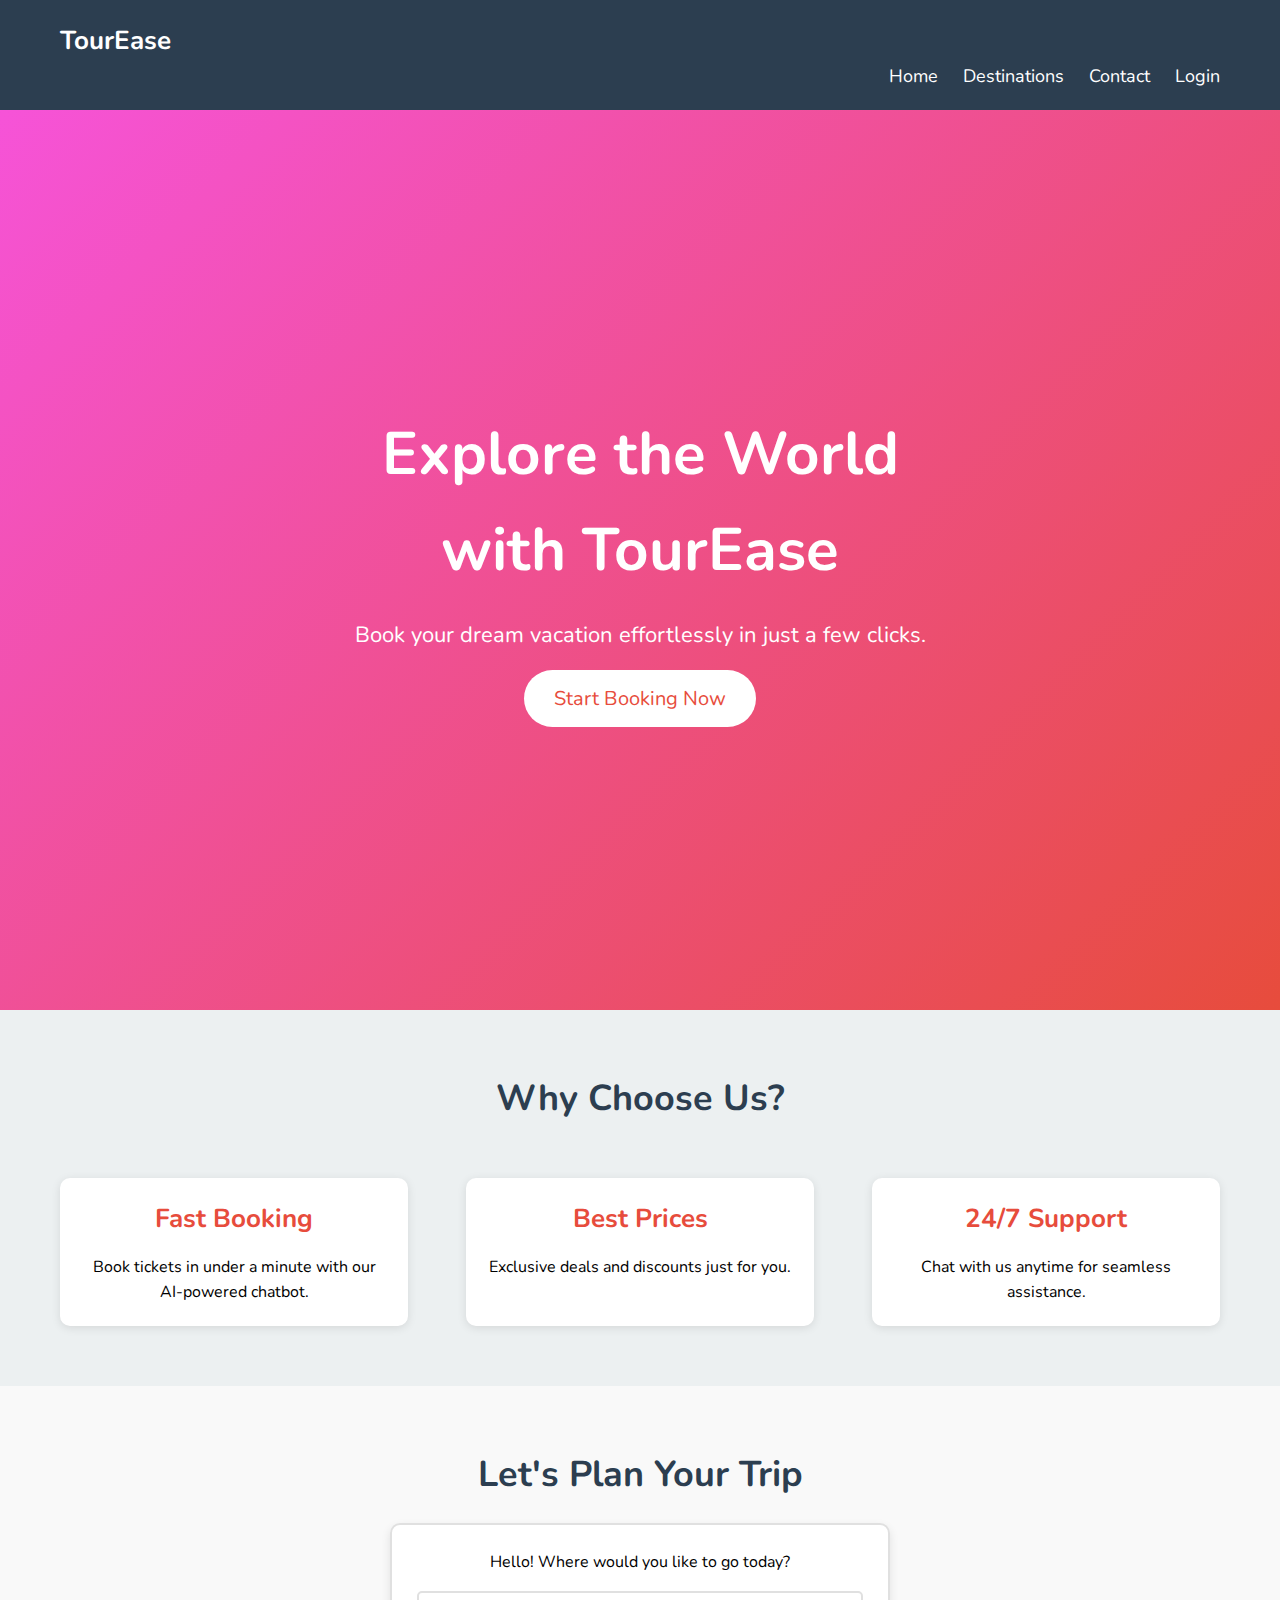
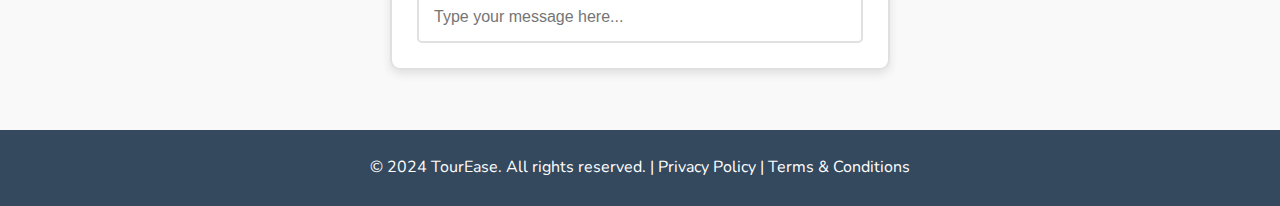
<file: index.html>
<!DOCTYPE html>
<html lang="en">
<head>
  <meta charset="UTF-8">
  <meta name="viewport" content="width=device-width, initial-scale=1.0">
  <title>TourEase - Book Your Dream Destination</title>
  <link rel="stylesheet" href="styles2.css">
  <link rel="preconnect" href="https://fonts.googleapis.com">
  <link href="https://fonts.googleapis.com/css2?family=Nunito:wght@400;600;700&display=swap" rel="stylesheet">
</head>
<body>
  <!-- Navbar -->
  <nav class="navbar">
    <div class="container">
      <a href="#" class="logo">TourEase</a>
      <ul class="nav-links">
        <li><a href="#">Home</a></li>
        <li><a href="dest.html">Destinations</a></li>
        <li><a href="contact.html">Contact</a></li>
        <li><a href="Login.html">Login</a></li>
      </ul>
    </div>
  </nav>

  <!-- Hero Section -->
  <section class="hero">
    <div class="container">
      <div class="hero-content">
        <h1>Explore the World with TourEase</h1>
        <p>Book your dream vacation effortlessly in just a few clicks.</p>
        <a href="Login.html" class="cta-btn">Start Booking Now</a>
      </div>
    </div>
  </section>

  <!-- Features Section -->
  <section class="features">
    <div class="container">
      <h2>Why Choose Us?</h2>
      <div class="feature-grid">
        <div class="feature-item">
          <h3>Fast Booking</h3>
          <p>Book tickets in under a minute with our AI-powered chatbot.</p>
        </div>
        <div class="feature-item">
          <h3>Best Prices</h3>
          <p>Exclusive deals and discounts just for you.</p>
        </div>
        <div class="feature-item">
          <h3>24/7 Support</h3>
          <p>Chat with us anytime for seamless assistance.</p>
        </div>
      </div>
    </div>
  </section>

  <!-- Chatbot Section -->
  <section class="chatbot" id="chatbot">
    <div class="container">
      <h2>Let's Plan Your Trip</h2>
      <div class="chatbot-box">
        <div class="chatbot-window">
          <p class="bot-message">Hello! Where would you like to go today?</p>
          <input type="text" class="chat-input" placeholder="Type your message here...">
        </div>
      </div>
    </div>
  </section>

  <!-- Footer -->
  <footer>
    <div class="container">
      <p>&copy; 2024 TourEase. All rights reserved. | Privacy Policy | Terms & Conditions</p>
    </div>
  </footer>

</body>
</html>
</file>
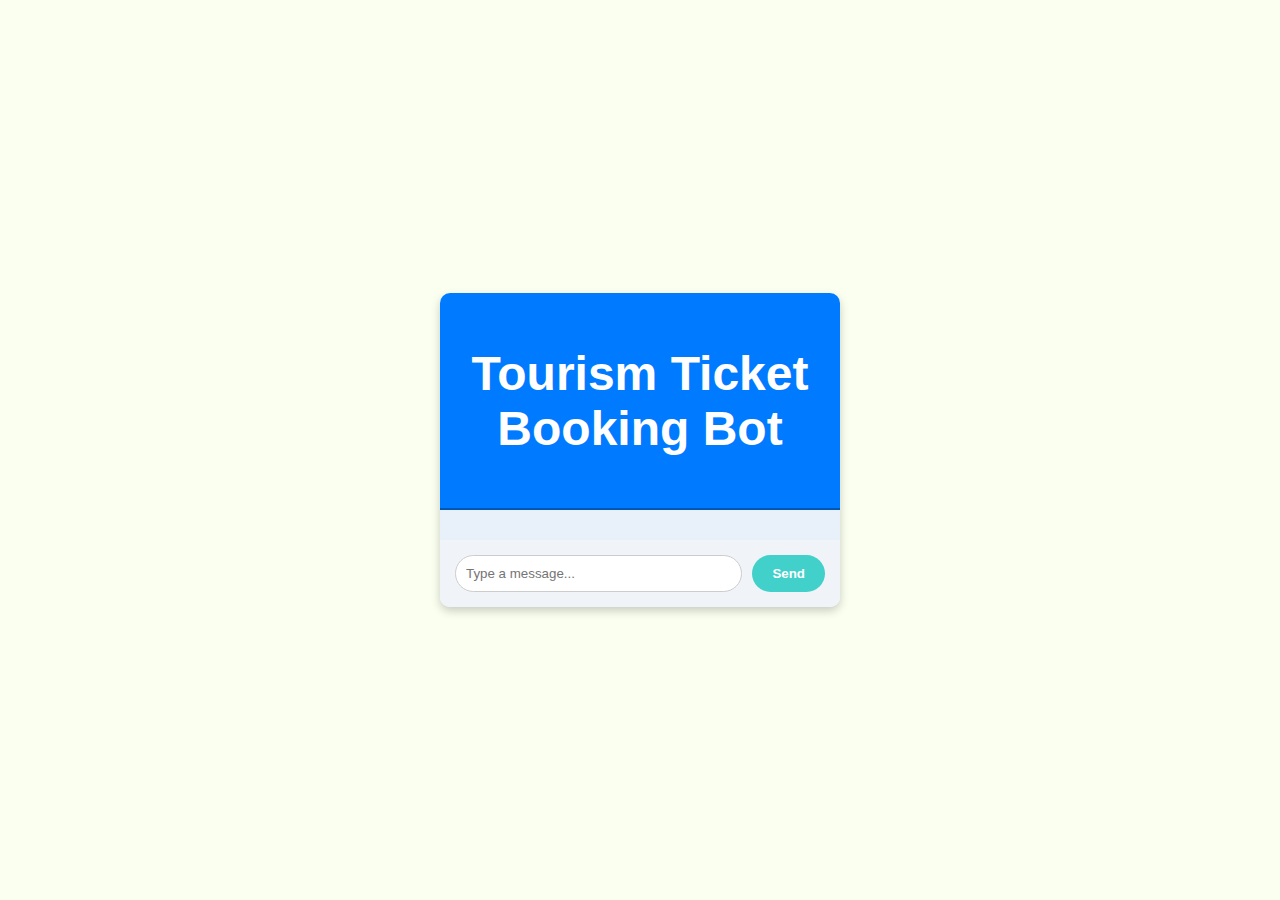
<file: bot.html>
<!DOCTYPE html>
<html lang="en">
<head>
  <meta charset="UTF-8">
  <meta name="viewport" content="width=device-width, initial-scale=1.0">
  <title>Tourism Ticket Booking Chatbot</title>
  <link rel="stylesheet" href="styles.css">
</head>
<body>
  <div class="chat-container">
    <div class="chat-header">
      <h1>Tourism Ticket Booking Bot</h1>
    </div>
    <div class="chat-body" id="chatBody"></div>
    <div class="chat-input">
      <input type="text" id="userInput" placeholder="Type a message..." />
      <button id="sendBtn" onclick="sendMessage()">Send</button>
    </div>
  </div>

  <script src="script.js"></script>
</body>
</html>
</file>
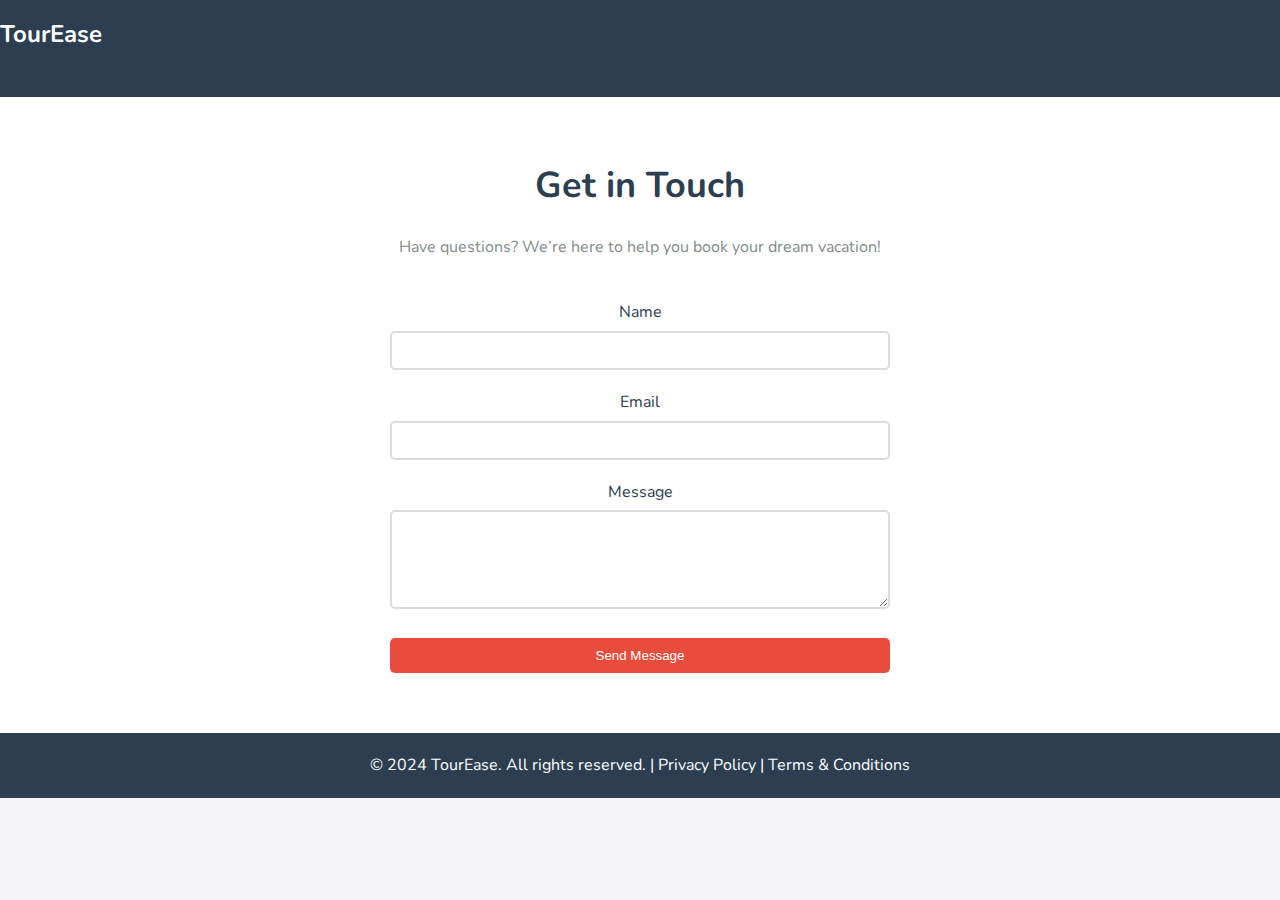
<file: contact.html>
<!DOCTYPE html>
<html lang="en">
<head>
  <meta charset="UTF-8">
  <meta name="viewport" content="width=device-width, initial-scale=1.0">
  <title>Contact Us - TourEase</title>
  <link rel="stylesheet" href="styles4.css">
  <link rel="preconnect" href="https://fonts.googleapis.com">
  <link href="https://fonts.googleapis.com/css2?family=Nunito:wght@400;600;700&display=swap" rel="stylesheet">
</head>
<body>
  <!-- Navbar -->
  <nav class="navbar">
    <div class="container">
      <a href="#" class="logo">TourEase</a>
      <ul class="nav-links">
        <li><a href="index.html">Home</a></li>
        <li><a href="dest.html">Destinations</a></li>
        <li><a href="contact.html">Contact</a></li>
        <li><a href="Login.html">Login</a></li>
      </ul>
    </div>
  </nav>

  <!-- Contact Section -->
  <section class="contact">
    <div class="container">
      <h2>Get in Touch</h2>
      <p>Have questions? We’re here to help you book your dream vacation!</p>
      <form class="contact-form">
        <div class="form-group">
          <label for="name">Name</label>
          <input type="text" id="name" required>
        </div>
        <div class="form-group">
          <label for="email">Email</label>
          <input type="email" id="email" required>
        </div>
        <div class="form-group">
          <label for="message">Message</label>
          <textarea id="message" rows="5" required></textarea>
        </div>
        <button type="submit" class="submit-btn">Send Message</button>
      </form>
    </div>
  </section>

  <!-- Footer -->
  <footer>
    <div class="container">
      <p>&copy; 2024 TourEase. All rights reserved. | Privacy Policy | Terms & Conditions</p>
    </div>
  </footer>
</body>
</html>
</file>
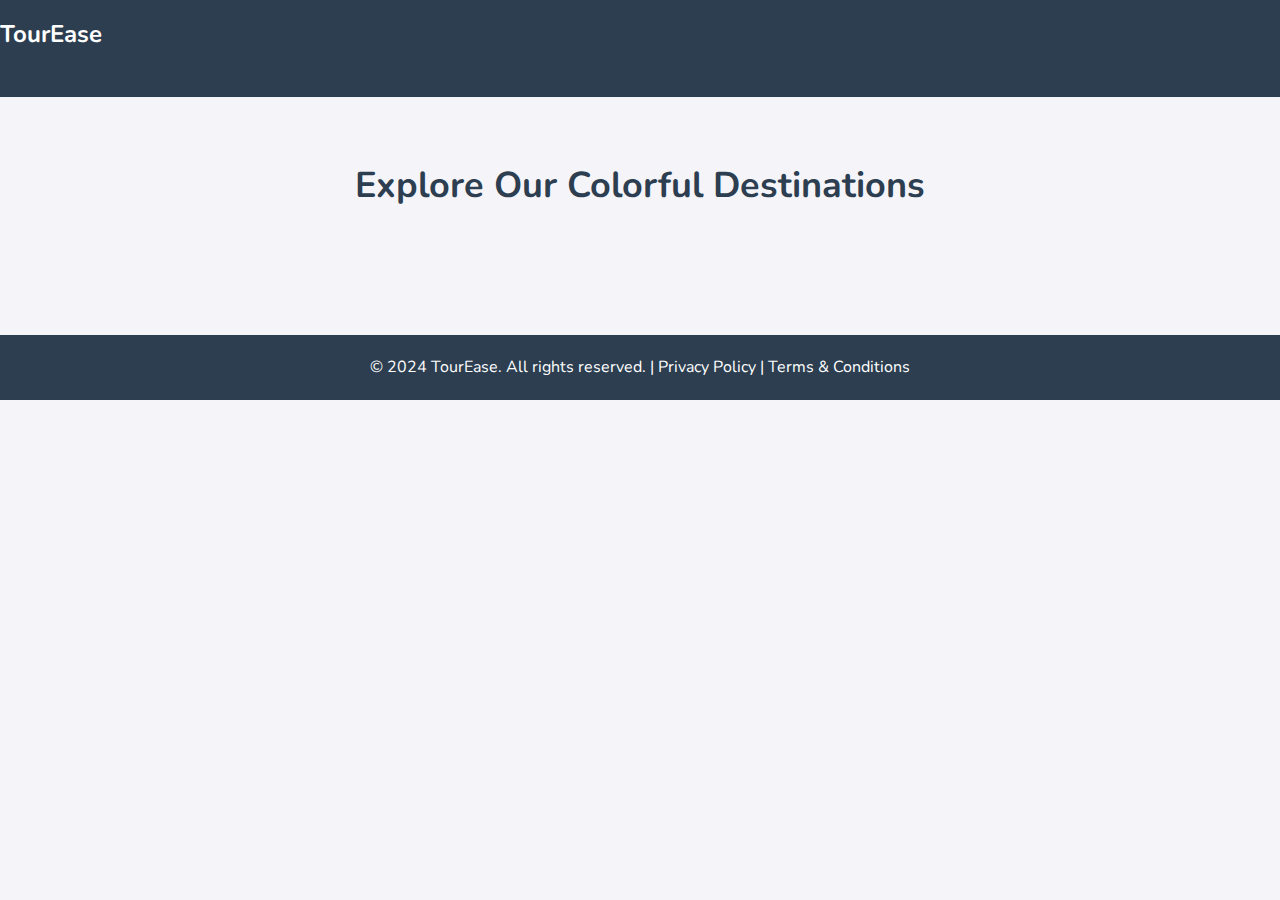
<file: dest.html>
<!DOCTYPE html>
<html lang="en">
<head>
  <meta charset="UTF-8">
  <meta name="viewport" content="width=device-width, initial-scale=1.0">
  <title>Destinations - TourEase</title>
  <link rel="stylesheet" href="styles3.css">
  <link rel="preconnect" href="https://fonts.googleapis.com">
  <link href="https://fonts.googleapis.com/css2?family=Nunito:wght@400;600;700&display=swap" rel="stylesheet">
</head>
<body>
  <!-- Navbar -->
  <nav class="navbar">
    <div class="container">
      <a href="#" class="logo">TourEase</a>
      <ul class="nav-links">
        <li><a href="index.html">Home</a></li>
        <li><a href="dest.html">Destinations</a></li>
        <li><a href="contact.html">Contact</a></li>
        <li><a href="Login.html">Login</a></li>
      </ul>
    </div>
  </nav>

  <!-- Destination Section -->
  <section class="destinations">
    <div class="container">
      <h2>Explore Our Colorful Destinations</h2>
      <div class="destination-grid">
        <div class="destination-item" style="background-color: #ff6b6b;">
          <div class="destination-overlay">
            <h3>Bali, Indonesia</h3>
            <p>Experience the beauty of Bali's beaches and culture.</p>
            <a href="#" class="explore-btn">Explore</a>
          </div>
        </div>
        <div class="destination-item" style="background-color: #f7e68d;">
          <div class="destination-overlay">
            <h3>Paris, France</h3>
            <p>Discover the romance of Paris with its iconic landmarks.</p>
            <a href="#" class="explore-btn">Explore</a>
          </div>
        </div>
        <div class="destination-item" style="background-color: #6bc0f8;">
          <div class="destination-overlay">
            <h3>Tokyo, Japan</h3>
            <p>Immerse yourself in the vibrant culture of Tokyo.</p>
            <a href="#" class="explore-btn">Explore</a>
          </div>
        </div>
        <div class="destination-item" style="background-color: #f6a8f5;">
          <div class="destination-overlay">
            <h3>Cape Town, South Africa</h3>
            <p>Enjoy breathtaking views and diverse wildlife.</p>
            <a href="#" class="explore-btn">Explore</a>
          </div>
        </div>
        <div class="destination-item" style="background-color: #ffb85f;">
          <div class="destination-overlay">
            <h3>New York, USA</h3>
            <p>Experience the hustle and bustle of the Big Apple.</p>
            <a href="#" class="explore-btn">Explore</a>
          </div>
        </div>
        <div class="destination-item" style="background-color: #81e6d9;">
          <div class="destination-overlay">
            <h3>Rome, Italy</h3>
            <p>Step back in time in the historic city of Rome.</p>
            <a href="#" class="explore-btn">Explore</a>
          </div>
        </div>
      </div>
    </div>
  </section>

  <!-- Footer -->
  <footer>
    <div class="container">
      <p>&copy; 2024 TourEase. All rights reserved. | Privacy Policy | Terms & Conditions</p>
    </div>
  </footer>

</body>
</html>
</file>
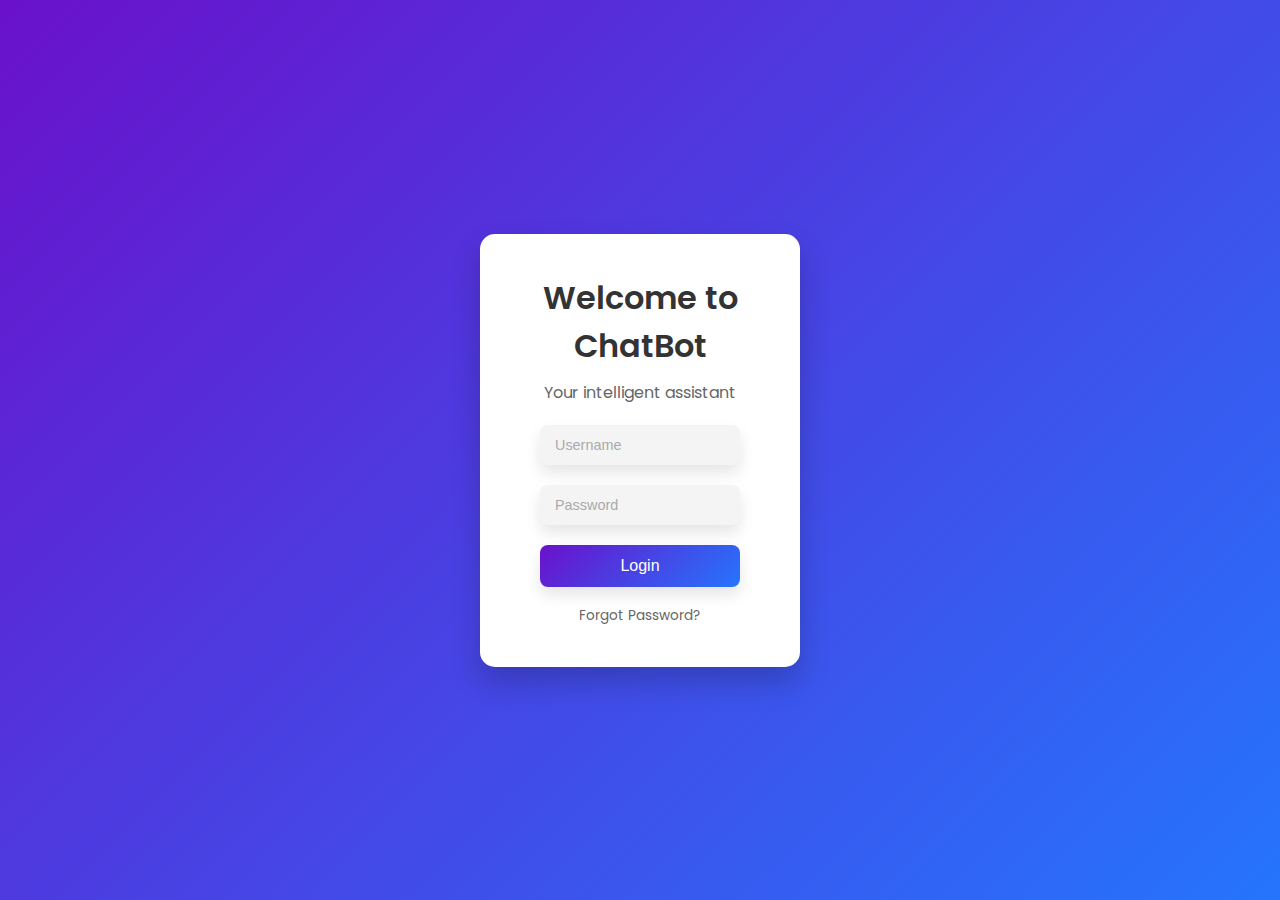
<file: Login.html>
<!DOCTYPE html>
<html lang="en">
<head>
    <meta charset="UTF-8">
    <meta name="viewport" content="width=device-width, initial-scale=1.0">
    <title>Chatbot Login</title>
    <link rel="stylesheet" href="styles1.css">
    <link href="https://fonts.googleapis.com/css2?family=Poppins:wght@300;400;600&display=swap" rel="stylesheet">
</head>
<body>
    <div class="container">
        <div class="login-box">
            <h1>Welcome to ChatBot</h1>
            <p>Your intelligent assistant</p>
            <form action="bot.html">
                <div class="input-field">
                    <input type="text" placeholder="Username" required>
                </div>
                <div class="input-field">
                    <input type="password" placeholder="Password" required>
                </div>
                <button type="submit" class="btn">Login</button>
                <div class="options">
                    <a href="#">Forgot Password?</a>
                </div>
            </form>
        </div>
    </div>
</body>
</html>
</file>
<file: styles2.css>
/* Global Styles */
* {
    margin: 0;
    padding: 0;
    box-sizing: border-box;
  }
  
  body {
    font-family: 'Nunito', sans-serif;
    line-height: 1.6;
    background-color: #f4f4f9;
  }
  
  .container {
    max-width: 1200px;
    margin: 0 auto;
    padding: 0 20px;
  }
  
  /* Navbar */
  .navbar {
    background-color: #2c3e50;
    padding: 20px 0;
  }
  
  .logo {
    color: #fff;
    font-size: 26px;
    font-weight: bold;
    text-decoration: none;
  }
  
  .nav-links {
    list-style: none;
    display: flex;
    justify-content: flex-end;
  }
  
  .nav-links li {
    margin-left: 25px;
  }
  
  .nav-links a {
    color: #fff;
    text-decoration: none;
    font-size: 18px;
    transition: color 0.3s;
  }
  
  .nav-links a:hover {
    color: #f653d8;
  }
  
  /* Hero Section */
  .hero {
    background: linear-gradient(135deg, #f653d8, #e74c3c);
    height: 100vh;
    display: flex;
    align-items: center;
    justify-content: center;
    text-align: center;
    color: #fff;
    position: relative;
  }
  
  .hero-content {
    max-width: 600px;
    z-index: 2;
  }
  
  .hero h1 {
    font-size: 60px;
    margin-bottom: 20px;
    animation: fadeInDown 1s ease-in-out;
  }
  
  .hero p {
    font-size: 22px;
    margin-bottom: 30px;
    animation: fadeInUp 1s ease-in-out;
  }
  
  .cta-btn {
    background-color: #fff;
    padding: 15px 30px;
    font-size: 20px;
    color: #e74c3c;
    text-decoration: none;
    border-radius: 50px;
    transition: background-color 0.3s ease;
    animation: bounceIn 1.5s ease;
  }
  
  .cta-btn:hover {
    background-color: #f4f4f9;
  }
  
  /* Keyframe Animations */
  @keyframes fadeInDown {
    0% {
      opacity: 0;
      transform: translateY(-30px);
    }
    100% {
      opacity: 1;
      transform: translateY(0);
    }
  }
  
  @keyframes fadeInUp {
    0% {
      opacity: 0;
      transform: translateY(30px);
    }
    100% {
      opacity: 1;
      transform: translateY(0);
    }
  }
  
  @keyframes bounceIn {
    0%, 20%, 50%, 80%, 100% {
      transform: translateY(0);
    }
    40% {
      transform: translateY(-20px);
    }
    60% {
      transform: translateY(-10px);
    }
  }
  
  /* Features Section */
  .features {
    padding: 60px 0;
    background-color: #ecf0f1;
    text-align: center;
  }
  
  .features h2 {
    font-size: 36px;
    margin-bottom: 50px;
    color: #2c3e50;
  }
  
  .feature-grid {
    display: flex;
    justify-content: space-between;
    gap: 30px;
  }
  
  .feature-item {
    text-align: center;
    width: 30%;
    padding: 20px;
    background-color: #fff;
    border-radius: 10px;
    box-shadow: 0 2px 10px rgba(0, 0, 0, 0.1);
    transition: transform 0.3s ease, box-shadow 0.3s ease;
  }
  
  .feature-item:hover {
    transform: translateY(-5px);
    box-shadow: 0 4px 15px rgba(0, 0, 0, 0.2);
  }
  
  .feature-item h3 {
    font-size: 26px;
    margin-bottom: 15px;
    color: #e74c3c;
  }
  
  /* Chatbot Section */
  .chatbot {
    padding: 60px 0;
    background-color: #f9f9f9;
    text-align: center;
  }
  
  .chatbot h2 {
    font-size: 36px;
    margin-bottom: 20px;
    color: #2c3e50;
  }
  
  .chatbot-box {
    max-width: 500px;
    margin: 0 auto;
  }
  
  .chatbot-window {
    background-color: rgba(255, 255, 255, 0.9);
    border: 2px solid #e0e0e0;
    padding: 25px;
    border-radius: 10px;
    box-shadow: 0 4px 10px rgba(0, 0, 0, 0.1);
  }
  
  .chat-input {
    width: 100%;
    padding: 15px;
    border: 2px solid #e0e0e0;
    border-radius: 5px;
    margin-top: 15px;
    font-size: 16px;
  }
  
  /* Footer */
  footer {
    background-color: #34495e;
    padding: 25px 0;
    text-align: center;
    color: #fff;
  }
  
  footer p {
    font-size: 16px;
    line-height: 1.6;
  }
</file>
<file: styles.css>
/* Basic Styling */
body {
    font-family: 'Segoe UI', Tahoma, Geneva, Verdana, sans-serif;
    background-color: #fbfff0;
    display: flex;
    justify-content: center;
    align-items: center;
    height: 100vh;
    margin: 0;
  }
  
  /* Chatbot Container */
  .chat-container {
    background-color: #ffffff;
    width: 400px;
    max-height: 600px;
    box-shadow: 0 4px 10px rgba(0, 0, 0, 0.2);
    border-radius: 10px;
    display: flex;
    flex-direction: column;
    overflow: hidden;
  }
  
  /* Chat Header */
  .chat-header {
    background-color: #007bff;
    padding: 20px;
    text-align: center;
    color: white;
    font-size: 1.5rem;
    border-bottom: 2px solid #0056b3;
  }
  
  /* Chat Body */
  .chat-body {
    flex: 1;
    padding: 15px;
    background-color: #e8f1f9;
    overflow-y: auto;
    display: flex;
    flex-direction: column;
    gap: 10px;
    scroll-behavior: smooth;
  }
  
  /* Chat Input Area */
  .chat-input {
    display: flex;
    padding: 15px;
    background-color: #f0f4f8;
  }
  
  .chat-input input {
    flex: 1;
    padding: 10px;
    border: 1px solid #ccc;
    border-radius: 25px;
    outline: none;
  }
  
  .chat-input button {
    background-color: #41d1ca;
    color: white;
    border: none;
    border-radius: 25px;
    padding: 10px 20px;
    margin-left: 10px;
    cursor: pointer;
    font-weight: bold;
  }
  
  /* Chat Messages */
  .chat-message {
    padding: 10px 15px;
    border-radius: 20px;
    max-width: 75%;
    line-height: 1.5;
  }
  
  .bot-message {
    background-color: #ffeb3b;
    align-self: flex-start;
  }
  
  .user-message {
    background-color: #4caf50;
    color: white;
    align-self: flex-end;
  }
  
  /* Scroll bar styling */
  .chat-body::-webkit-scrollbar {
    width: 5px;
  }
  
  .chat-body::-webkit-scrollbar-thumb {
    background-color: #007bff;
    border-radius: 10px;
  }
</file>
<file: styles4.css>
/* Global Styles */
* {
    margin: 0;
    padding: 0;
    box-sizing: border-box;
}

body {
    font-family: 'Nunito', sans-serif;
    line-height: 1.6;
    background-color: #f4f4f9;
    overflow-x: hidden; /* Prevent horizontal scrolling */
}

/* Navbar */
.navbar {
    background-color: #2c3e50;
    padding: 15px 0;
    animation: slideIn 0.5s ease-in-out;
}

.logo {
    color: #fff;
    font-size: 24px;
    font-weight: bold;
    text-decoration: none;
}

.nav-links {
    list-style: none;
    display: flex;
    justify-content: flex-end;
}

.nav-links li {
    margin-left: 20px;
    opacity: 0; /* Start hidden for animation */
    animation: fadeIn 0.5s forwards;
}

.nav-links li:nth-child(1) { animation-delay: 0.1s; }
.nav-links li:nth-child(2) { animation-delay: 0.2s; }
.nav-links li:nth-child(3) { animation-delay: 0.3s; }
.nav-links li:nth-child(4) { animation-delay: 0.4s; }

.nav-links a {
    color: #fff;
    text-decoration: none;
    font-size: 18px;
    transition: color 0.3s;
}

.nav-links a:hover {
    color: #e74c3c; /* Change color on hover */
}

/* Contact Section */
.contact {
    padding: 60px 0;
    text-align: center;
    background-color: #ffffff;
    animation: fadeIn 0.5s ease;
}

.contact h2 {
    font-size: 36px;
    margin-bottom: 20px;
    color: #2c3e50;
}

.contact p {
    margin-bottom: 40px;
    color: #7f8c8d;
}

.contact-form {
    max-width: 500px;
    margin: 0 auto;
    display: flex;
    flex-direction: column;
}

.form-group {
    margin-bottom: 20px;
    position: relative;
}

label {
    display: block;
    margin-bottom: 5px;
    color: #2c3e50;
}

input, textarea {
    width: 100%;
    padding: 10px;
    border: 2px solid #dcdcdc;
    border-radius: 5px;
    transition: border-color 0.3s, transform 0.3s;
}

input:focus, textarea:focus {
    border-color: #e74c3c;
    transform: translateY(-2px);
    outline: none;
}

.submit-btn {
    background-color: #e74c3c;
    padding: 10px 20px;
    color: #fff;
    border: none;
    border-radius: 5px;
    cursor: pointer;
    transition: background-color 0.3s, transform 0.3s;
}

.submit-btn:hover {
    background-color: #f653d8;
    transform: translateY(-3px);
}

/* Footer */
footer {
    background-color: #2c3e50;
    padding: 20px 0;
    text-align: center;
    color: #fff;
}

footer p {
    font-size: 16px;
}

/* Animations */
@keyframes slideIn {
    from {
        transform: translateY(-100%);
        opacity: 0;
    }
    to {
        transform: translateY(0);
        opacity: 1;
    }
}

@keyframes fadeIn {
    from {
        opacity: 0;
    }
    to {
        opacity: 1;
    }
}
</file>
<file: styles3.css>
/* Global Styles */
* {
    margin: 0;
    padding: 0;
    box-sizing: border-box;
}

body {
    font-family: 'Nunito', sans-serif;
    line-height: 1.6;
    background-color: #f4f4f9;
    overflow-x: hidden; /* Prevent horizontal scrolling */
}

/* Navbar */
.navbar {
    background-color: #2c3e50;
    padding: 15px 0;
    animation: slideIn 0.5s ease-in-out;
}

.logo {
    color: #fff;
    font-size: 24px;
    font-weight: bold;
    text-decoration: none;
}

.nav-links {
    list-style: none;
    display: flex;
    justify-content: flex-end;
}

.nav-links li {
    margin-left: 20px;
    opacity: 0; /* Start hidden for animation */
    animation: fadeIn 0.5s forwards;
}

.nav-links li:nth-child(1) { animation-delay: 0.1s; }
.nav-links li:nth-child(2) { animation-delay: 0.2s; }
.nav-links li:nth-child(3) { animation-delay: 0.3s; }
.nav-links li:nth-child(4) { animation-delay: 0.4s; }

.nav-links a {
    color: #fff;
    text-decoration: none;
    font-size: 18px;
    transition: color 0.3s;
}

.nav-links a:hover {
    color: #e74c3c; /* Change color on hover */
}

/* Destinations Section */
.destinations {
    padding: 60px 0;
    text-align: center;
}

.destinations h2 {
    font-size: 36px;
    margin-bottom: 40px;
    color: #2c3e50;
    animation: fadeInUp 0.5s ease;
}

.destination-grid {
    display: grid;
    grid-template-columns: repeat(auto-fill, minmax(250px, 1fr));
    gap: 20px;
}

.destination-item {
    position: relative;
    overflow: hidden;
    border-radius: 10px;
    box-shadow: 0 4px 10px rgba(0, 0, 0, 0.2);
    transition: transform 0.3s ease, box-shadow 0.3s ease;
}

.destination-item:hover {
    transform: scale(1.05);
    box-shadow: 0 8px 20px rgba(0, 0, 0, 0.3);
}

.destination-overlay {
    position: absolute;
    top: 0;
    left: 0;
    right: 0;
    bottom: 0;
    background: rgba(0, 0, 0, 0.6);
    color: #fff;
    display: flex;
    flex-direction: column;
    align-items: center;
    justify-content: center;
    padding: 20px;
    opacity: 0;
    transition: opacity 0.3s ease;
}

.destination-item:hover .destination-overlay {
    opacity: 1;
}

.explore-btn {
    background-color: #e74c3c;
    padding: 10px 20px;
    color: #fff;
    text-decoration: none;
    border-radius: 5px;
    margin-top: 10px;
    transition: background-color 0.3s, transform 0.3s;
    animation: fadeIn 0.5s ease;
}

.explore-btn:hover {
    background-color: #f653d8;
    transform: translateY(-3px);
}

/* Footer */
footer {
    background-color: #2c3e50;
    padding: 20px 0;
    text-align: center;
    color: #fff;
}

footer p {
    font-size: 16px;
}

/* Animations */
@keyframes slideIn {
    from {
        transform: translateY(-100%);
        opacity: 0;
    }
    to {
        transform: translateY(0);
        opacity: 1;
    }
}

@keyframes fadeIn {
    from {
        opacity: 0;
    }
    to {
        opacity: 1;
    }
}

@keyframes fadeInUp {
    from {
        transform: translateY(20px);
        opacity: 0;
    }
    to {
        transform: translateY(0);
        opacity: 1;
    }
}
</file>
<file: styles1.css>
* {
    margin: 0;
    padding: 0;
    box-sizing: border-box;
}

body {
    font-family: 'Poppins', sans-serif;
    height: 100vh;
    display: flex;
    justify-content: center;
    align-items: center;
    background: linear-gradient(135deg, #6a11cb, #2575fc);
}

.container {
    display: flex;
    justify-content: center;
    align-items: center;
    width: 100%;
    height: 100vh;
}

.login-box {
    background: white;
    padding: 40px 60px;
    border-radius: 15px;
    box-shadow: 0px 15px 30px rgba(0, 0, 0, 0.2);
    text-align: center;
    width: 320px;
}

.login-box h1 {
    font-size: 2rem;
    font-weight: 600;
    margin-bottom: 10px;
    color: #333;
}

.login-box p {
    color: #666;
    margin-bottom: 20px;
}

.input-field {
    position: relative;
    margin-bottom: 20px;
}

.input-field input {
    width: 100%;
    padding: 12px 15px;
    background: #f4f4f4;
    border: none;
    border-radius: 8px;
    font-size: 0.9rem;
    color: #333;
    box-shadow: 0px 8px 15px rgba(0, 0, 0, 0.1);
    outline: none;
}

.input-field input::placeholder {
    color: #aaa;
}

.btn {
    width: 100%;
    padding: 12px 15px;
    background: linear-gradient(135deg, #6a11cb, #2575fc);
    color: white;
    font-size: 1rem;
    border: none;
    border-radius: 8px;
    cursor: pointer;
    box-shadow: 0px 8px 15px rgba(0, 0, 0, 0.1);
    transition: background 0.3s ease-in-out;
}

.btn:hover {
    background: linear-gradient(135deg, #2575fc, #6a11cb);
}

.options {
    margin-top: 15px;
}

.options a {
    text-decoration: none;
    font-size: 0.85rem;
    color: #666;
    transition: color 0.3s ease-in-out;
}

.options a:hover {
    color: #2575fc;
}
</file>
